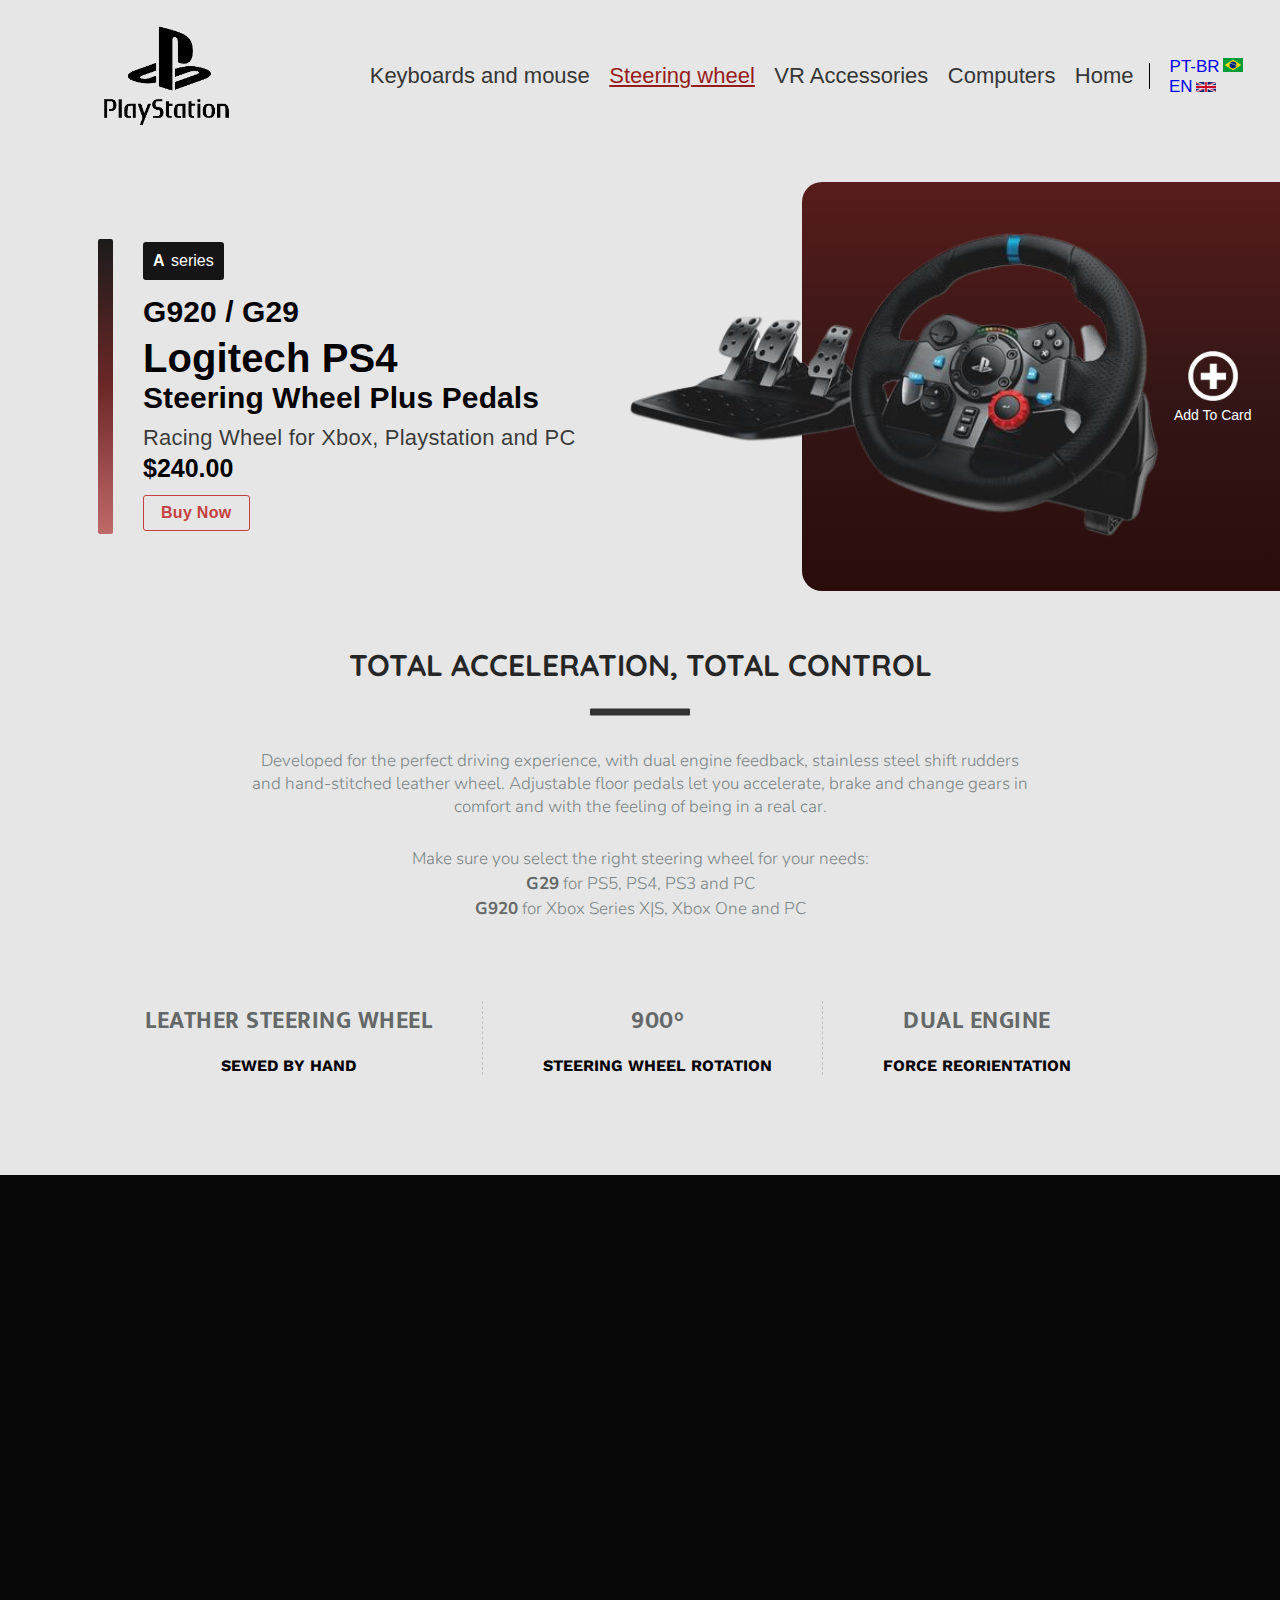
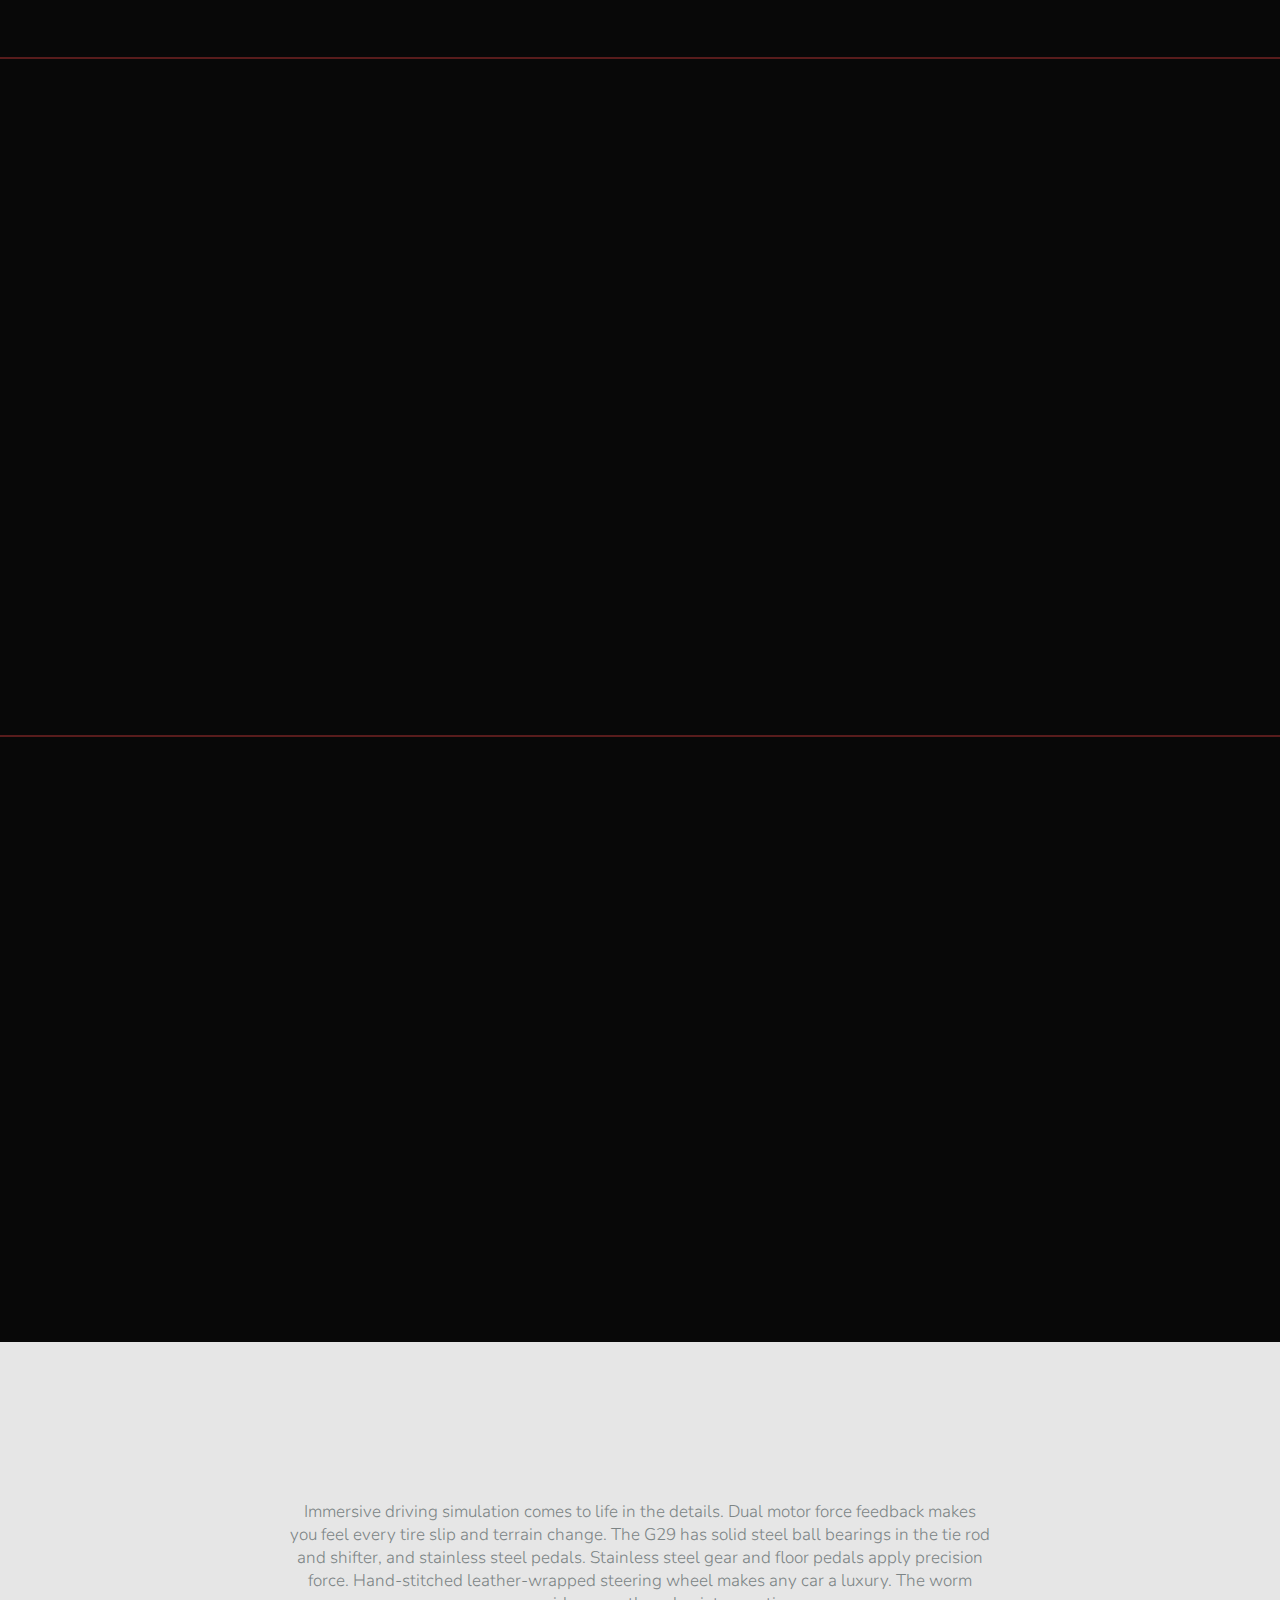
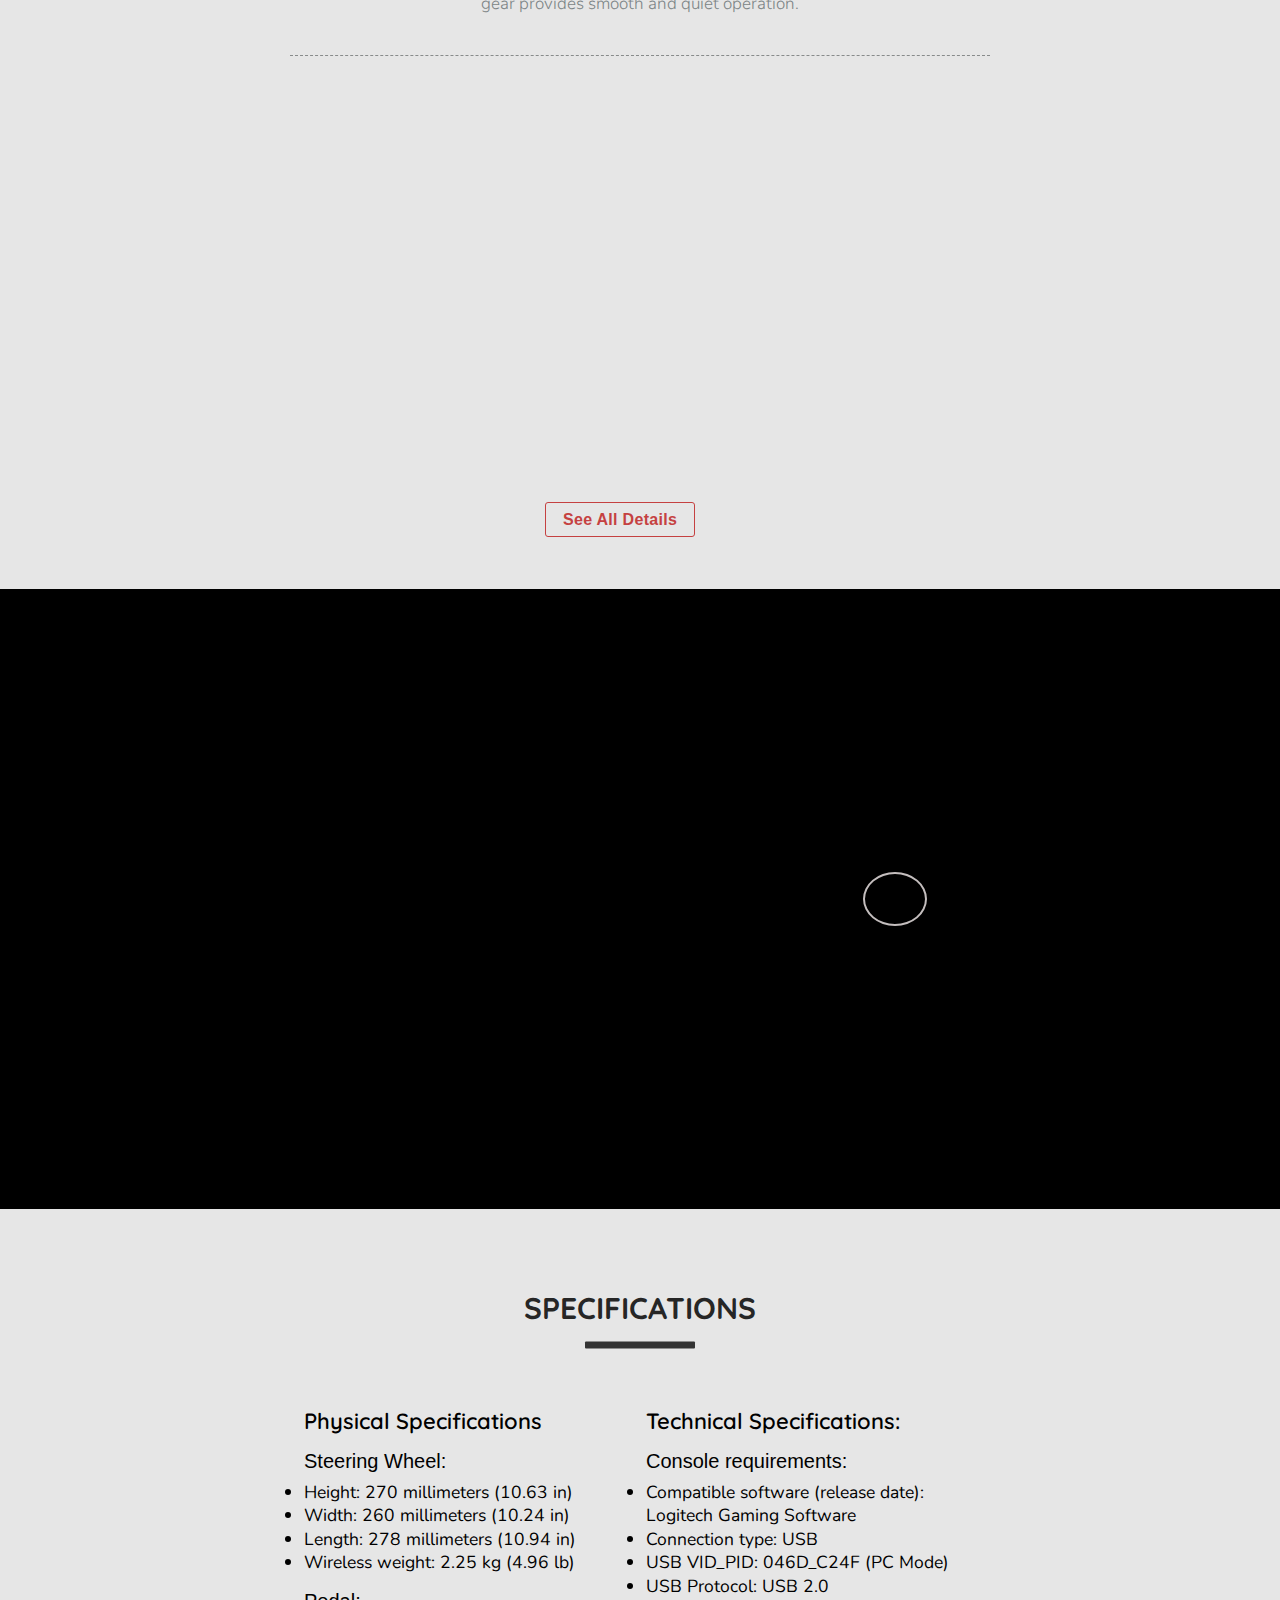
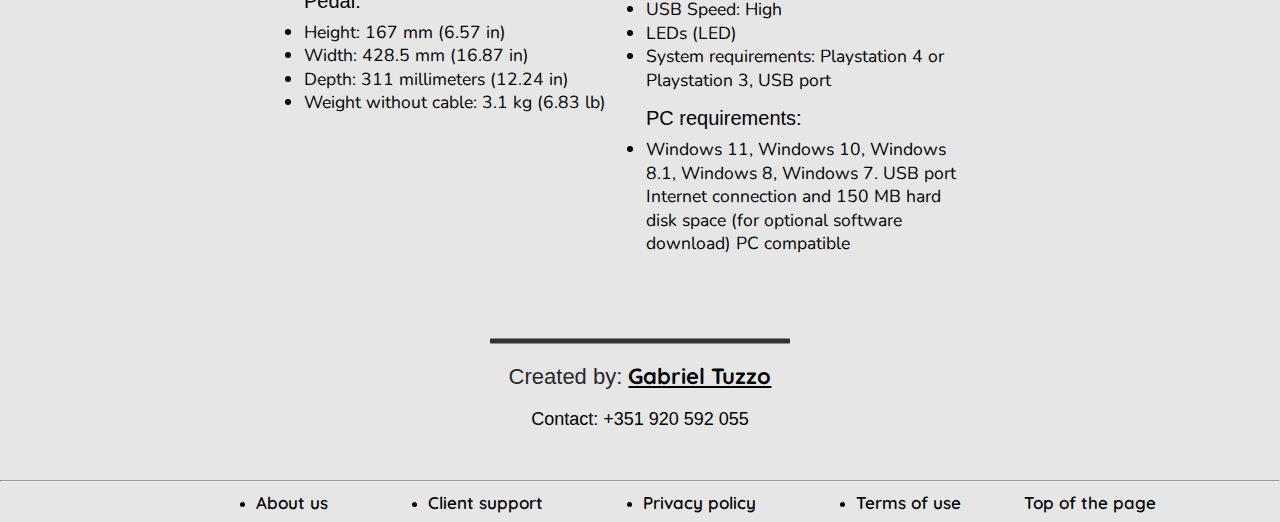
<file: index.html>
<!DOCTYPE html>
<html lang="en">
<head>
    <meta charset="UTF-8">
    <meta http-equiv="X-UA-Compatible" content="IE=edge">
    <meta name="viewport" content="width=device-width, initial-scale=1.0">
    <link
  rel="stylesheet"
  href="https://use.fontawesome.com/releases/v5.8.2/css/all.css"
  integrity="sha384-oS3vJWv+0UjzBfQzYUhtDYW+Pj2yciDJxpsK1OYPAYjqT085Qq/1cq5FLXAZQ7Ay"
  crossorigin="anonymous" />

<link rel="stylesheet" href="https://unpkg.com/aos@next/dist/aos.css" />
     <link rel="stylesheet" href="style/index.css">
     <link rel="stylesheet" href="style/media-query.css">
    <title>Kit steering wheel</title>
</head>
<body id="english">

<!-- loader  -->
    <div class="loader"><img src="imgs/gif1.gif" alt="#" /></div>
 <!-- end loader --> 

    <div class="container">
    
        <div class="header" id="top-page">
            <img src="./imgs/logo-ps4-removebg-preview.png" alt="logo-playstation" class="logo">
            <nav class="nav-header">
                <ul class="first-ul" id="ul-list">
                    <li><a href="#" class="first-list">Keyboards and mouse</a></li>
                    <li><a href="#" class="first-list selected">Steering wheel</a></li>
                    <li><a href="#" class="first-list">VR Accessories</a></li>
                    <li><a href="#" class="first-list">Computers</a></li>
                    <li class="last-li"><a href="#" class="first-list">Home</a></li>
                    <li>
                        <div class="btns">
                        <p class="p-btn">LANG:</p>
                        <div class="both-btn">
                        <div class="btn-1"><a href="index2.html">PT-BR</a><img src="imgs/1.png" alt="" class="brazil-flag"></div>
                        <div class="btn-2"><a href="index.html">EN</a><img src="imgs/2.png" alt="" class="england-flag"></div>
                        </div>
                        </div>
                    </li>
                </ul>
            </nav>
        <img src="./imgs/images-removebg-preview (1).png" alt="menu-icon" class="menu" id="dropMenu">
        </div>


<!----------------------------------------------------------------------------------------------------------------------------------------------------------------------------------------->
        
        
        <div class="main">
            <div class="content-1">
                <p class="p-1" translate="no"><span class="green-letter">A</span><span class="series">series</span></p>
                <p class="p-2">G920 <span class="bar">/</span> G29</p>
                <p class="p-3"><span class="logitech">Logitech PS4</span><br>Steering Wheel Plus Pedals</p>
                <p class="p-4">Racing Wheel for Xbox, Playstation and PC</p>
                <p class="p-5">$240.00</p>
                <button class="btn">Buy Now <i class="fas fa-chevron-right"></i></button>
            </div>
        <div class="content-2">
            <img src="./imgs/logitech-removebg-preview.png" alt="" class="control">
                <div class="color-box"></div>
            <div class="button">
                <img src="./imgs/transferir.png" alt="" class="add-btn">
                <p class="small-p">Add To Card</p>
            </div>
        </div>
        </div>
    
    
    
    <div class="footer">
        <div class="title-footer">total acceleration, total control</div>
        <div class="content-footer">
            Developed for the perfect driving experience, with dual engine feedback, stainless steel shift rudders and hand-stitched leather wheel. 
            Adjustable floor pedals let you accelerate, brake and change gears in comfort and with the feeling of being in a real car.
        </div>
        <div class="footer-content">
            Make sure you select the right steering wheel for your needs:
            <span class="gray-text">G29</span> for PS5, PS4, PS3 and PC <br><span class="gray-text">G920</span> for Xbox Series X|S, Xbox One and PC
        </div>
        <div class="grid-card">
            <div class="card-1">
                <div class="card-title title-1">
                    LEATHER STEERING WHEEL
                </div>
                <div class="card-content">
                    SEWED BY HAND
                </div>
            </div>
            <div class="card-2">
                <div class="card-title cardtitle-2">
                    900°
                </div>
                <div class="card-content card-content2">
                    STEERING WHEEL ROTATION
                </div>
            </div>
            <div class="card-3">
                <div class="card-title">
                    DUAL ENGINE
                </div>
                <div class="card-content">
                    FORCE REORIENTATION
                </div>
            </div>
        </div>
        <div class="img-footer-1">
            <img src='./imgs/pixlr-bg-result (9).png' alt="logitech g29 and g290" class="img-banner1" data-aos="fade-right">
        </div>
        <div class="img-footer-2">
            <img src='./imgs/pixlr-bg-result (7).png' alt="logitech g29 and g290" class="img-banner2" data-aos="fade-right">

        </div>
        <div class="img-footer-3">
            <img src='./imgs/pixlr-bg-result (11).png' alt="logitech g29 and g290" class="img-banner3" data-aos="fade-right">
        </div>
        <div class="img-comments">
        <div class="img-footer-comments-1">
           <div class="title-comments-1" data-aos="fade-right">
                THE REAL STEERING WHEEL
           </div>
           <div class="content-comments-1">
                Immersive driving simulation comes to life in the details. Dual motor force feedback makes you feel every tire 
                slip and terrain change. The G29 has solid steel ball bearings in the tie rod and shifter, and stainless steel 
                pedals. Stainless steel gear and floor pedals apply precision force. Hand-stitched leather-wrapped steering wheel makes any car a luxury. The worm gear provides smooth and quiet operation.
           </div>
        </div>
        <div class="img-footer-comments-2" data-aos="fade-right">
            <div class="title-comments-2">
                BESIDES THE SIXTH MARCH
            </div>
            <div class="content-comments-2">
                Take your racing simulation experience to the max with the realism of a specific gearbox. In just a few minutes, feel like a six-speed gearbox within minutes. 
                The Logitech G Driving Force derailleur is the racing companion you'll never forget.
            </div>
         </div>
         <div class="img-footer-comments-3" data-aos="fade-right">
            <div class="title-comments-3">
                ADJUSTABLE FLOOR PEDALS
            </div>
            <div class="content-comments-3">           
                Maintain a more realistic riding body position with separate pedals: integrated accelerator, brake and clutch. 
                Driving Force allows you to accelerate, brake and change gears in comfort and with the feeling of being in a real car.
            </div>
         </div>
         <div class="comment-btn">
         <a class="see-more" href="#specifications-id">See All Details <i class="fas fa-chevron-right"></i></a>
         </div>
         </div>
         <div class="final-banner">
            <img src="./imgs/191991_6.jpg" alt="" class="banner" data-aos="fade-right">
            <p class="banner-p">
                <a href="https://youtu.be/1dXlq88-Uic" target="_blank"><button class="btn-banner"><i class="fas fa-play"></i></button></a>
            </p>
         </div>
         <div class="specifications">
            <div class="title-specifications" id="specifications-id">
                Specifications
            </div>
            <div class="specifications-div">
            <div class="physical-specifications">
                <span class="physical-specifications-title">Physical Specifications</span>
                <ul class="physical-specifications-content-title">Steering Wheel:</ul>
                <li class="physical-specifications-content">
                    Height: 270 millimeters (10.63 in)
                </li>
                <li class="physical-specifications-content">
                    Width: 260 millimeters (10.24 in)
                </li>
                <li class="physical-specifications-content">
                    Length: 278 millimeters (10.94 in)
                </li>
                <li class="physical-specifications-content">
                    Wireless weight: 2.25 kg (4.96 lb)
                </li>
                </ul>
                <ul class="physical-specifications-content-title">Pedal:</ul>
                    <li class="physical-specifications-content">
                        Height: 167 mm (6.57 in)
                    </li>
                    <li class="physical-specifications-content">
                       Width: 428.5 mm (16.87 in)
                    </li>
                    <li class="physical-specifications-content">
                        Depth: 311 millimeters (12.24 in)
                    </li>
                    <li class="physical-specifications-content">
                        Weight without cable: 3.1 kg (6.83 lb)
                    </li>
            </div>
            <div class="technical-specifications">
                <span class="technical-specifications-title">Technical Specifications:</span>
                <ul class="technical-specifications-content-title">Console requirements:</ul>    
                <li class="technical-specifications-content">
                        Compatible software (release date): Logitech Gaming Software
                    </li>
                    <li class="technical-specifications-content">
                        Connection type: USB
                    </li>
                    <li class="technical-specifications-content">
                        USB VID_PID: 046D_C24F (PC Mode)
                    <li class="technical-specifications-content">
                        USB Protocol: USB 2.0
                    </li>
                    <li class="technical-specifications-content">
                        USB Speed: High
                    </li>
                    <li class="technical-specifications-content">
                        LEDs (LED)
                    </li>
                    <li class="technical-specifications-content">
                        System requirements: Playstation 4 or Playstation 3, USB port
                    </li>
                    <ul class="technical-specifications-content-title">PC requirements:</ul>    
                    <li class="technical-specifications-content">
                        Windows 11, Windows 10, Windows 8.1, Windows 8, Windows 7. USB port
                        Internet connection and 150 MB hard disk space (for optional software download)
                        PC compatible
                    </li>
            </div>
         </div>
         </div>
         <div class="info">
         <span class="created-by">Created by: <a class="name-creator" href="https://gabrieltuzzo.github.io/personal-portifolio/" target="_blank">Gabriel Tuzzo</a></span>
         <br>
         <span class="number-contact">Contact: +351 920 592 055</span>
         </div>
         <hr>
         <div class="final-footer">
         <div class="final-footer-content">
            <ul class="contact">
                <li><a href="#">About us</a></li>
                <li><a href="#">Client support</a></li>
                <li><a href="#">Privacy policy</a></li>
                <li><a href="#">Terms of use</a></li>
            </ul>
        </div>
        <div class="top">
            <a class="back-to-top" href="#top-page">
            Top of the page <span><i class="fas fa-sort-up"></i></span>
            </a>
        </div>
    </div>
    </div>
    </div>

    <script src="index.js"></script>


<!----------------------------------------------------------------------------------------------------------------------------------------------------------------------------------------->
    

<script src="https://unpkg.com/aos@next/dist/aos.js"></script>
    <script>
      AOS.init({
        duration: 1200
      });
    </script>
</body>
</html>
</file>
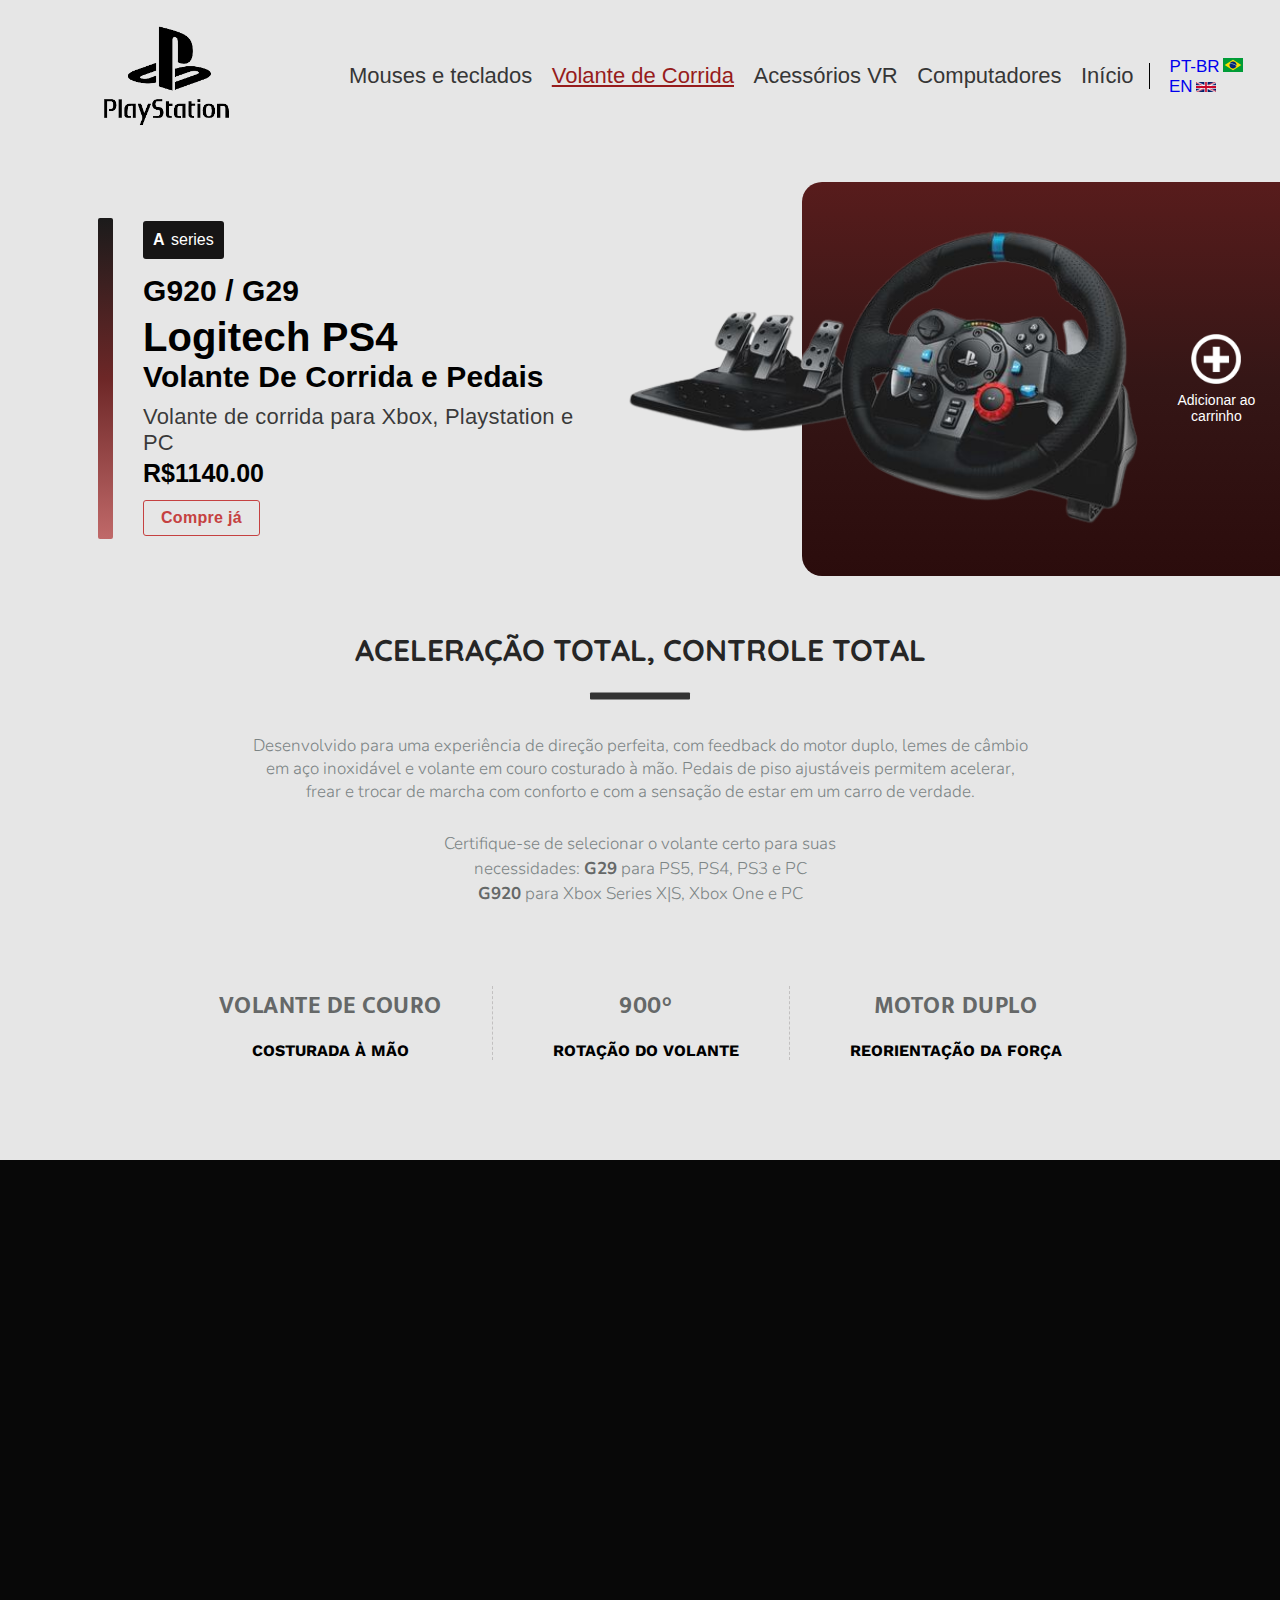
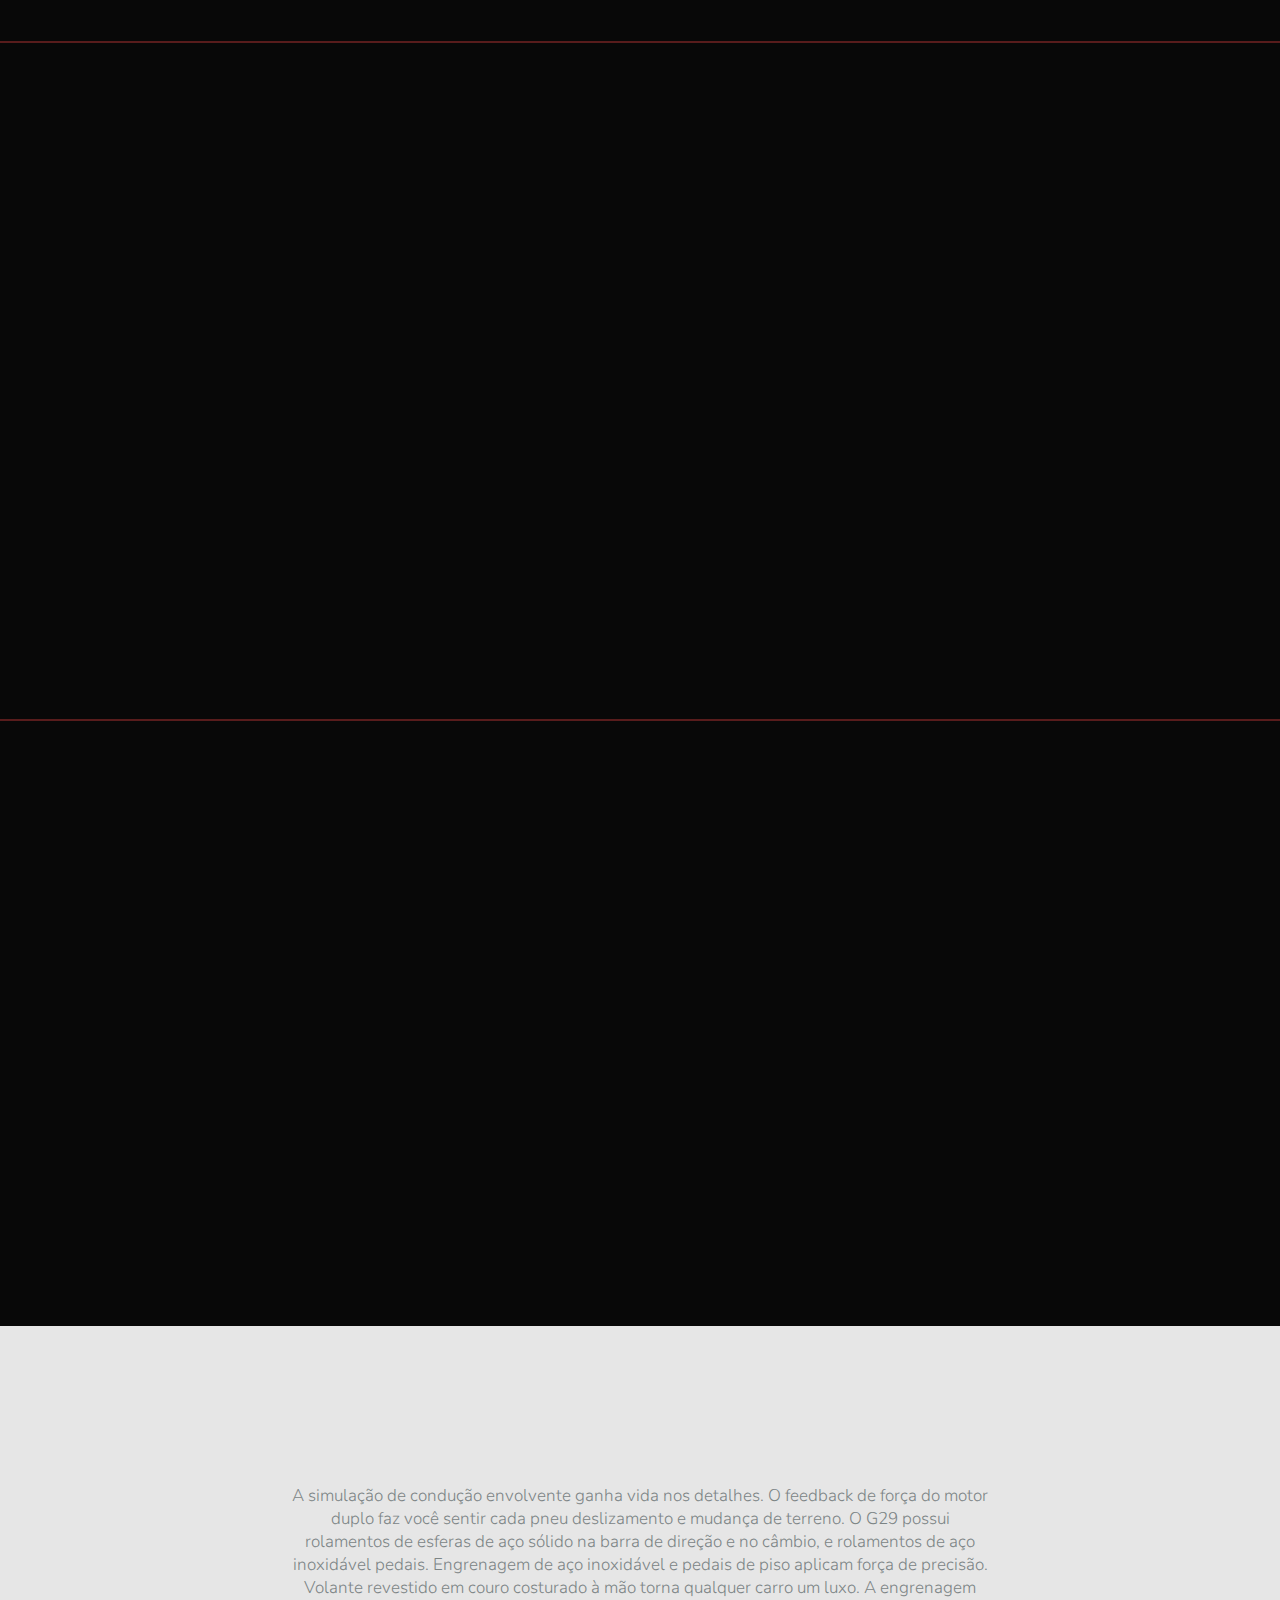
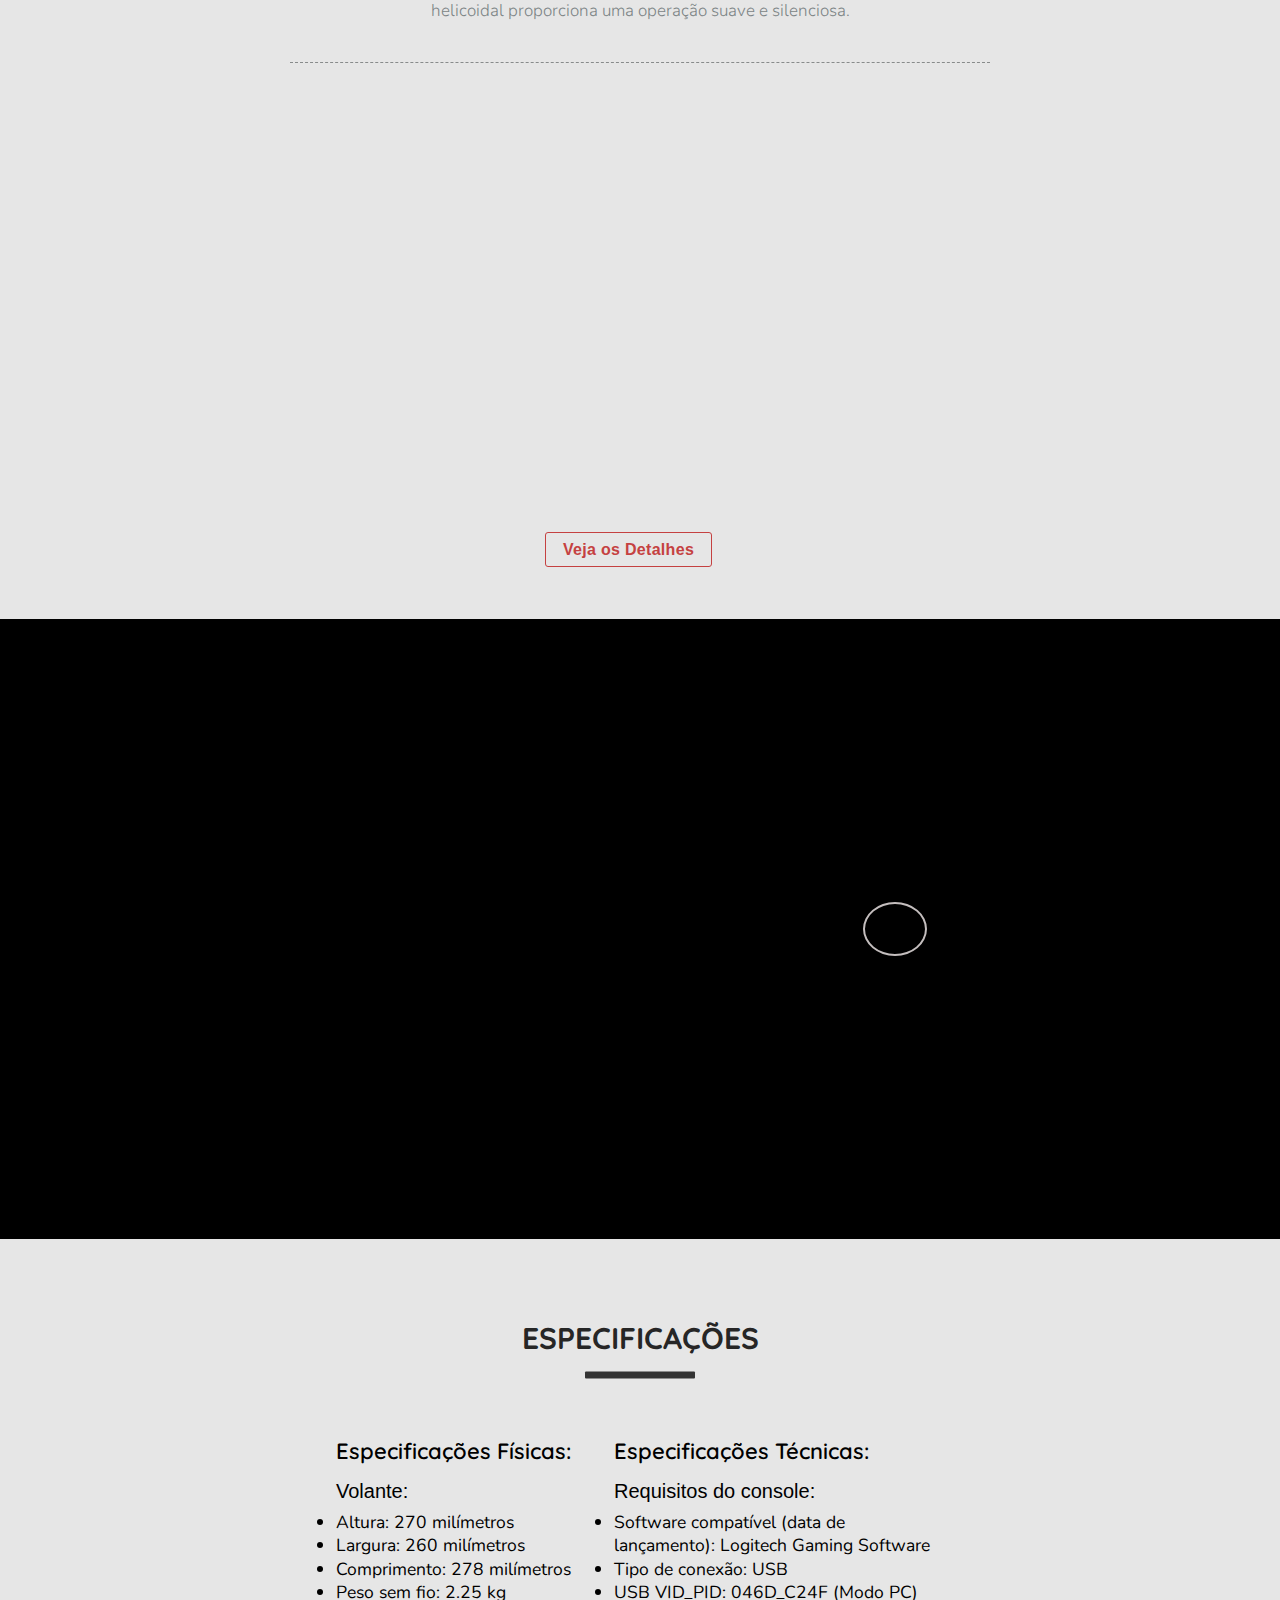
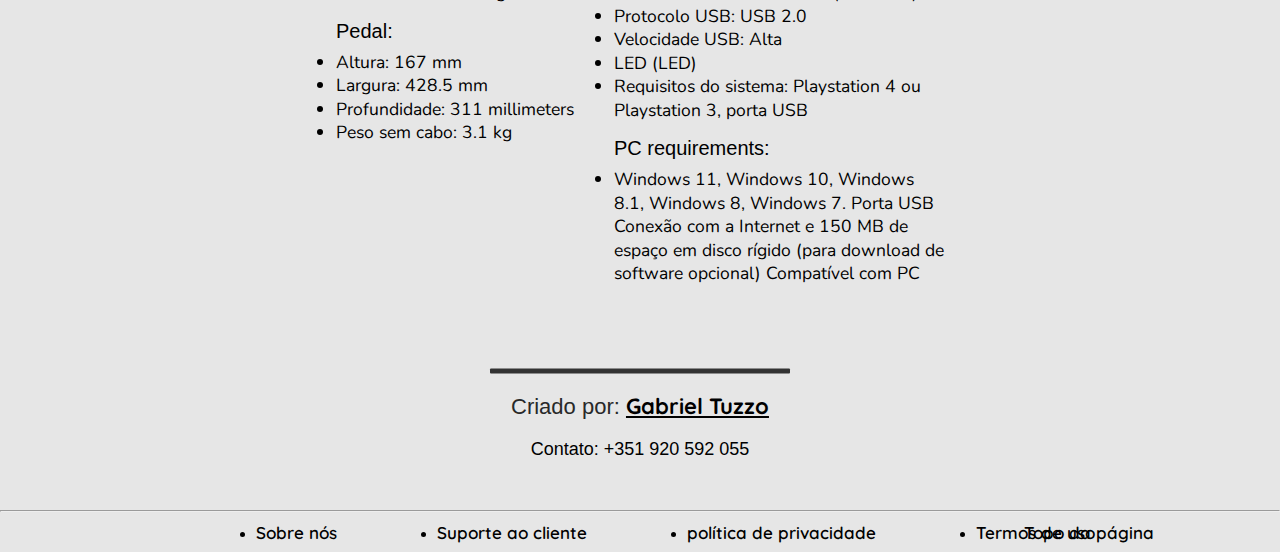
<file: index2.html>
<!DOCTYPE html>
<html lang="en">
<head>
    <meta charset="UTF-8">
    <meta http-equiv="X-UA-Compatible" content="IE=edge">
    <meta name="viewport" content="width=device-width, initial-scale=1.0">
    <link
  rel="stylesheet"
  href="https://use.fontawesome.com/releases/v5.8.2/css/all.css"
  integrity="sha384-oS3vJWv+0UjzBfQzYUhtDYW+Pj2yciDJxpsK1OYPAYjqT085Qq/1cq5FLXAZQ7Ay"
  crossorigin="anonymous" />

<link rel="stylesheet" href="https://unpkg.com/aos@next/dist/aos.css" />
     <link rel="stylesheet" href="style/index.css">
     <link rel="stylesheet" href="style/media-query.css">
    <title>Kit steering wheel</title>
</head>
<body id="ptBr">

<!-- loader  -->
    <div class="loader"><img src="imgs/gif1.gif" alt="#" /></div>
 <!-- end loader --> 

    <div class="container">
    
        <div class="header" id="top-page">
            <img src="./imgs/logo-ps4-removebg-preview.png" alt="logo-playstation" class="logo">
            <nav class="nav-header">
                <ul class="first-ul" id="ul-list">
                    <li><a href="#" class="first-list">Mouses e teclados</a></li>
                    <li><a href="#" class="first-list selected">Volante de Corrida</a></li>
                    <li><a href="#" class="first-list">Acessórios VR</a></li>
                    <li><a href="#" class="first-list">Computadores</a></li>
                    <li class="last-li"><a href="#" class="first-list">Início</a></li>
                    <li>
                        <div class="btns">
                        <p class="p-btn">LANG:</p>
                        <div class="both-btn">
                        <div class="btn-1"><a href="index2.html">PT-BR</a><img src="imgs/1.png" alt="" class="brazil-flag"></div>
                        <div class="btn-2"><a href="index.html">EN</a><img src="imgs/2.png" alt="" class="england-flag"></div>
                        </div>
                        </div>
                    </li>
                </ul>
            </nav>
           
        <img src="./imgs/images-removebg-preview (1).png" alt="menu-icon" class="menu" id="dropMenu">
        </div>


<!----------------------------------------------------------------------------------------------------------------------------------------------------------------------------------------->
        
        
        <div class="main">
            <div class="content-1">
                <p class="p-1"><span class="green-letter">A</span><span class="series">series</span></p>
                <p class="p-2">G920 <span class="bar">/</span> G29</p>
                <p class="p-3"><span class="logitech">Logitech PS4</span><br>Volante De Corrida e Pedais</p>
                <p class="p-4">Volante de corrida para Xbox, Playstation e PC</p>
                <p class="p-5">R$1140.00</p>
                <button class="btn">Compre já <i class="fas fa-chevron-right"></i></button>
            </div>
        <div class="content-2">
            <img src="./imgs/logitech-removebg-preview.png" alt="" class="control">
                <div class="color-box"></div>
            <div class="button">
                <img src="./imgs/transferir.png" alt="" class="add-btn">
                <p class="small-p">Adicionar ao carrinho</p>
            </div>
        </div>
        </div>
    
    
    
    <div class="footer">
        <div class="title-footer">aceleração total, controle total</div>
        <div class="content-footer">
            Desenvolvido para uma experiência de direção perfeita, com feedback do motor duplo, lemes de câmbio em aço inoxidável e volante em couro costurado à mão. 
            Pedais de piso ajustáveis ​​permitem acelerar, frear e trocar de marcha com conforto e com a sensação de estar em um carro de verdade.
        </div>
        <div class="footer-content">
            Certifique-se de selecionar o volante certo para suas necessidades:
            <span class="gray-text">G29</span> para PS5, PS4, PS3 e PC <br><span class="gray-text">G920</span> para Xbox Series X|S, Xbox One e PC
        </div>
        <div class="grid-card2">
            <div class="card-1">
                <div class="card-title title-1">
                    VOLANTE DE COURO
                </div>
                <div class="card-content">
                    COSTURADA À MÃO
                </div>
            </div>
            <div class="card-2">
                <div class="card-title cardtitle-2">
                    900°
                </div>
                <div class="card-content card-content2">
                    ROTAÇÃO DO VOLANTE
                </div>
            </div>
            <div class="card-3">
                <div class="card-title">
                    MOTOR DUPLO
                </div>
                <div class="card-content">
                    REORIENTAÇÃO DA FORÇA
                </div>
            </div>
        </div>
        <div class="img-footer-1">
            <img src='./imgs/pixlr-bg-result (9).png' alt="logitech g29 and g290" class="img-banner1" data-aos="fade-right">
        </div>
        <div class="img-footer-2">
            <img src='./imgs/pixlr-bg-result (7).png' alt="logitech g29 and g290" class="img-banner2" data-aos="fade-right">

        </div>
        <div class="img-footer-3">
            <img src='./imgs/pixlr-bg-result (11).png' alt="logitech g29 and g290" class="img-banner3" data-aos="fade-right">
        </div>
        <div class="img-comments">
        <div class="img-footer-comments-1">
           <div class="title-comments-1" data-aos="fade-right">
            O VERDADEIRO VOLANTE
           </div>
           <div class="content-comments-1">
            A simulação de condução envolvente ganha vida nos detalhes. O feedback de força do motor duplo faz você sentir cada pneu
            deslizamento e mudança de terreno. O G29 possui rolamentos de esferas de aço sólido na barra de direção e no câmbio, e rolamentos de aço inoxidável
            pedais. Engrenagem de aço inoxidável e pedais de piso aplicam força de precisão. Volante revestido em couro costurado à mão torna qualquer carro um luxo. 
            A engrenagem helicoidal proporciona uma operação suave e silenciosa.
           </div>
        </div>
        <div class="img-footer-comments-2" data-aos="fade-right">
            <div class="title-comments-2">
                ALÉM DA SEXTA MARCHA
            </div>
            <div class="content-comments-2">   
            Leve sua experiência de simulação de corrida ao máximo com o realismo de uma caixa de câmbio específica. Em apenas alguns minutos, sinta-se como uma caixa de câmbio de seis marchas em poucos minutos. 
            O desviador Logitech G Driving Force é o companheiro de corrida que você nunca esquecerá.
            </div>
         </div>
         <div class="img-footer-comments-3" data-aos="fade-right">
            <div class="title-comments-3">          
            PEDAIS DE CHÃO AJUSTÁVEIS
            </div>
            <div class="content-comments-3">           
                Mantenha uma posição corporal de pilotagem mais realista com pedais separados: acelerador, freio e embreagem integrados.
                O Driving Force permite acelerar, frear e trocar de marcha com conforto e com a sensação de estar em um carro de verdade.
            </div>
         </div>
         <div class="comment-btn">
         <a class="see-more" href="#specifications-id">Veja os Detalhes <i class="fas fa-chevron-right"></i></a>
         </div>
         </div>
         <div class="final-banner">
            <img src="./imgs/191991_6.jpg" alt="" class="banner" data-aos="fade-right">
            <p class="banner-p">
                <a href="https://youtu.be/1dXlq88-Uic" target="_blank"><button class="btn-banner"><i class="fas fa-play"></i></button></a>
            </p>
         </div>
         <div class="specifications">
            <div class="title-specifications" id="specifications-id">
                Especificações
            </div>
            <div class="specifications-div">
            <div class="physical-specifications">
                <span class="physical-specifications-title">Especificações Físicas:</span>
                <ul class="physical-specifications-content-title">Volante:</ul>
                <li class="physical-specifications-content">
                    Altura: 270 milímetros
                </li>
                <li class="physical-specifications-content">
                    Largura: 260 milímetros
                </li>
                <li class="physical-specifications-content">
                    Comprimento: 278 milímetros
                </li>
                <li class="physical-specifications-content">
                    Peso sem fio: 2.25 kg
                </li>
                </ul>
                <ul class="physical-specifications-content-title">Pedal:</ul>
                    <li class="physical-specifications-content">
                        Altura: 167 mm
                    </li>
                    <li class="physical-specifications-content">
                        Largura: 428.5 mm
                    </li>
                    <li class="physical-specifications-content">
                        Profundidade: 311 millimeters
                    </li>
                    <li class="physical-specifications-content">
                        Peso sem cabo: 3.1 kg
                    </li>
            </div>
            <div class="technical-specifications">
                <span class="technical-specifications-title">Especificações Técnicas:</span>
                <ul class="technical-specifications-content-title">Requisitos do console:</ul>    
                <li class="technical-specifications-content">
                    Software compatível (data de lançamento): Logitech Gaming Software
                    </li>
                    <li class="technical-specifications-content">
                        Tipo de conexão: USB
                    </li>
                    <li class="technical-specifications-content">
                        USB VID_PID: 046D_C24F (Modo PC)
                    <li class="technical-specifications-content">
                        Protocolo USB: USB 2.0
                    </li>
                    <li class="technical-specifications-content">
                        Velocidade USB: Alta
                    </li>
                    <li class="technical-specifications-content">
                        LED (LED)
                    </li>
                    <li class="technical-specifications-content">
                        Requisitos do sistema: Playstation 4 ou Playstation 3, porta USB
                    </li>
                    <ul class="technical-specifications-content-title">PC requirements:</ul>    
                    <li class="technical-specifications-content">
                        Windows 11, Windows 10, Windows 8.1, Windows 8, Windows 7. Porta USB
                        Conexão com a Internet e 150 MB de espaço em disco rígido (para download de software opcional)
                        Compatível com PC
                    </li>
            </div>
         </div>
         </div>
         <div class="info">
         <span class="created-by">Criado por: <a class="name-creator" href="https://gabrieltuzzo.github.io/personal-portifolio/" target="_blank">Gabriel Tuzzo</a></span>
         <br>
         <span class="number-contact">Contato: +351 920 592 055</span>
         </div>
         <hr>
         <div class="final-footer">
         <div class="final-footer-content">
            <ul class="contact">
                <li><a href="#">Sobre nós</a></li>
                <li><a href="#">Suporte ao cliente</a></li>
                <li><a href="#">política de privacidade</a></li>
                <li><a href="#">Termos de uso</a></li>
            </ul>
        </div>
        <div class="top">
            <a class="back-to-top" href="#top-page">
            Topo da página <span><i class="fas fa-sort-up"></i></span>
            </a>
        </div>
    </div>
    </div>
    </div>

    <script src="index.js"></script>


<!----------------------------------------------------------------------------------------------------------------------------------------------------------------------------------------->
    

<script src="https://unpkg.com/aos@next/dist/aos.js"></script>
    <script>
      AOS.init({
        duration: 1200
      });
    </script>
</body>
</html>
</file>
<file: style/index.css>
@import url('https://fonts.googleapis.com/css2?family=Gantari:wght@300&family=Mukta:wght@500&family=Nunito:wght@300&family=Quicksand:wght@400;500;600&family=Raleway:wght@200;300;500&family=Rubik:wght@400;500&family=Work+Sans:wght@300;500&display=swap');


*,
::before,
::after {
  box-sizing: border-box;
}
* {
  margin: 0;
  padding: 0;
}
html {
    scroll-behavior: smooth;
}
::-webkit-scrollbar {
    width: 14px;
}
::-webkit-scrollbar-track {
    border-radius: 10px;
    box-shadow: inset 0 0 100px rgba(56, 52, 52, 0.25);
}
::-webkit-scrollbar-thumb {
    border-radius: 10px;
    background: rgba(0, 0, 0, 0.4);
}
::-webkit-scrollbar-thumb:hover {
    border-radius: 10px;
    background: rgba(0, 0, 0, 0.5);
}
::selection {
    background-color: rgba(0,184,252,0.99);
    color: #2f3132!important;
}
body {
    background: rgb(230, 230, 230);
    font-family: "Chilax", "Arial";
}

/*-------------------------------------------------------------------------*/

.container {
    width: 100%;
    min-height: 100vh;
}
.header {
    width: 100%;
    display: flex;
    align-items: center;
    right: -10px;
    padding-left: 7.5%;
    padding-right: 7.5%;
}
.main {
    padding-left: 7.5%;
}
.logo {
    width: 140px;
    cursor: pointer;   
    margin: 20px 0;
}
.menu {
    display: none;
    width: 45px;
    cursor: pointer;
    margin-top: -2%;
}
.first-list {
    text-decoration: none;
    color: rgb(54, 54, 54);
    font-size: 22px;
}
.first-ul {
    list-style: none;
}
.first-list:hover {
    text-decoration: underline;
}
.nav-header {
    flex: 1;
    text-align: right;
    
}
nav ul li {
    list-style: none;
    display: inline-block;
    margin-right: 15px;
}
.selected {
    color: rgb(151, 28, 28);
    text-decoration: underline;
}
.green-letter {
    color: rgb(255, 255, 255);
    font-weight: 600;
    padding-right: 6.5px;
}
.p-1 {
    background-color: rgb(22, 21, 21);
    max-width: 101px;
    width: 81px;
    padding: 10px;
    border-radius: 3px;
    margin-bottom: 15px;
}
.series {
    color: rgb(255, 255, 255);
}
.main {
    display: flex;
    justify-content: space-between;
    align-items: center;
    margin: 50px 0;
}
.p-2, .p-3 {
    font-size: 30px;
    font-weight: 600;
    letter-spacing: 0.1px;
    margin-bottom: 7px;
}
.p-3 {
    margin-bottom: 10px;
}
.p-4 {
    font-size: 22px;
    letter-spacing: 0.2px;
    color: rgba(0, 0, 0, 0.76);
    margin-bottom: 3px;
}
.content-1 {
    flex-basis: 40%;
    position: relative;
    margin-left: 47px;
}
.logitech {
    font-size: 40px;
}
.p-5 {
    font-size: 25px;
    font-weight: 900;
    margin-bottom: 12px;
}
.btn {
    padding: 8px 17px;
    letter-spacing: 0.3px;
    font-size: 16px;
    cursor: pointer;
    font-weight: 400;
    background: rgb(230, 230, 230);
    border-radius: 3px;
    color: rgb(197, 65, 65);
    font-weight: 600;
    border: 1px solid rgb(197, 65, 65);
    transition: all .3s;
}
.btn:hover > i {
    transform: translateX(0.6rem);
    color: rgb(230, 230, 230);
}
.fa-chevron-right {
    transition: all .3s;
    color: rgb(197, 65, 65);
}
.btn:hover {
    background: rgb(197, 65, 65);
    color: rgb(255, 255, 255);
    border: 1px solid rgba(255, 255, 255, 0);
}
.content-1::after {
    content: '';
    width: 15px;
    height: 102%;
    background: linear-gradient(rgb(27, 27, 27), rgb(109, 39, 39), rgb(192, 105, 105));
    position: absolute;
    left: -45px;
    border-radius: 2px;
    top: -1.05%;
}
.content-2 {
    display: flex;
    align-items: center;
    flex-basis: 60%;
    position: relative;
}
.control {
    width: 600px;
    margin-left: 15%;
    filter: drop-shadow(1px 1px rgb(73, 73, 73));
    margin-right: 50px;
}
.color-box {
    position: absolute;
    right: 0%;
    top: 0;
    background: linear-gradient(rgb(88, 28, 28), rgb(53, 22, 22), rgb(43, 12, 12));
    border-radius: 20px 0 0 20px;
    height: 100%;
    width: 70%;
    z-index: -1;
}
.small-p {
    font-size: 18px;
    color: #fff;
    margin-top: 3%;
}
.add-btn {
    width: 50px;
   
}
.button {
    cursor: pointer;
    text-align: center;
}
.title-footer {
    text-align: center;
    padding-top: 25px;
    color: #262626;
    font-size: 30px;
    text-transform: uppercase;
    font-family: 'Quicksand', sans-serif;
    font-weight: 700;
    position: relative;
}
.title-footer::after {
    content: '';
    background: #333333;
    width: 100px;
    height: 7px;
    position: absolute;
    left: 50%;
    top: 5.65rem;
    transform: translate(-50%, -50%);
    border-radius: 1px;
}
.content-footer {
    max-width: 780px;
    margin: 0 auto;
    text-align: center;
    padding-top: 65px;
    font-size: 17px;
    color: #7c8485;
    font-weight: 300;
    font-family: 'nunito', sans-serif;
}
.footer-content {
    padding-top: 28px;
    color: #7c8485;
    font-weight: 300;
    font-family: 'nunito', sans-serif;
    font-size: 17px;
    max-width: 490px;
    margin: 0 auto;
    text-align: center;
    line-height: 25px;
}
.gray-text {
    font-weight: bold;
    color: #656868;
}
.card-content {
    color: #000;
    font-family: "Chilax", "Arial";
    font-weight: bold;
}
.card-title {
    font-family: "Chilax", "Arial";
    color: #656868;
    font-weight: bold;
}
.grid-card {
    display: flex;
    max-width: 1050px;
    margin: 80px auto;
}
.grid-card2 {
    display: flex;
    justify-content: center;
    margin: 80px 0;
}
.card-1, .card-2, .card-3 {
    display: flex;
    justify-content: center;
    align-items: center;
    flex-direction: column;
    margin: 0 30px;
}
.card-title {
    font-size: 24px;
    padding-bottom: 15px;
    font-family: "Mukta", "Arial";
    letter-spacing: 0.5px;
    text-transform: uppercase;
}
.card-content {
    font-family: 'Work Sans', sans-serif;
    font-size: 16px;
    text-transform: uppercase;
}
.card-1, .card-2 {
    border-right: 1px dashed rgb(194, 192, 192);
    padding-right: 50px;
}
.img-footer-1 {
    padding: 30px 0;
    padding-left: 1%;
    padding-right: 1%;
}
.img-footer-1, .img-footer-2, .img-footer-3 {
    display: flex;
    justify-content: center;
    background-color: #080808;
    margin-top: 100px;
}
.img-footer-2, .img-footer-3 {
    margin-top: 0px;
    border-top: 2px solid rgb(88, 28, 28);
    padding-top: 30px;
}
.img-banner1 {
    width: 1200px;
    background-size: cover;
    background-position: center;
   padding-top: 30px;
}
.title-comments-1, .title-comments-2, .title-comments-3 {
    text-align: center;
    padding-top: 80px;
    color: #262626;
    font-size: 30px;
    text-transform: uppercase;
    font-family: 'Quicksand', sans-serif;
    font-weight: 700;
    position: relative;
}
.title-comments-2, .title-comments-3 {
    padding-top: 40px;
}
.title-comments-1:after {
    content: '';
    background: #333333;
    width: 100px;
    height: 7px;
    position: absolute;
    left: 50%;
    top: 8.2rem;
    transform: translate(-50%, -50%);
    border-radius: 1px;
}
.title-comments-2:after {
    content: '';
    background: #333333;
    width: 100px;
    height: 7px;
    position: absolute;
    left: 50%;
    top: 5.65rem;
    transform: translate(-50%, -50%);
    border-radius: 1px;
}
.title-comments-3:after {
    content: '';
    background: #333333;
    width: 100px;
    height: 7px;
    position: absolute;
    left: 50%;
    top: 5.65rem;
    transform: translate(-50%, -50%);
    border-radius: 1px;
}
.content-comments-1, .content-comments-2, .content-comments-3 {
    max-width: 700px;
    margin: 0 auto;
    text-align: center;
    padding-top: 40px;
    font-size: 17px;
    color: #7c8485;
    font-weight: 300;
    font-family: 'nunito', sans-serif;
    border-bottom: 1px dashed #888b8b;
    padding-bottom: 40px;
}
.content-comments-3 {
    border: none;
}
.see-more {
    padding: 8px 17px;
    letter-spacing: 0.3px;
    font-size: 16px;
    cursor: pointer;
    font-weight: 400;
    background: rgb(230, 230, 230);
    border-radius: 3px;
    color: rgb(197, 65, 65);
    font-weight: 600;
    border: 1px solid rgb(197, 65, 65);
    transition: all .3s;
    text-decoration: none;
}
.see-more:hover > i {
    transform: translateX(0.6rem);
    color: rgb(230, 230, 230);
}
.fa-chevron-right {
    transition: all .3s;
    color: rgb(197, 65, 65);
}
.see-more:hover {
    background: rgb(197, 65, 65);
    color: rgb(220, 220, 220);
    border: 1px solid rgba(255, 255, 255, 0);
}
.comment-btn {
    max-width: 190px;
    margin: 0 auto;
    padding-bottom: 30px;
}
.final-banner {
    margin-top: 30px;
    padding-top: 10px;
    padding-bottom: 10px;
    background-color: #000;
    display: flex;
    justify-content: center;
    align-items: center;
}
.info {
    line-height: 40px;
    max-width: 280px;
    margin: 0 auto;
    text-align: center;
    padding-top: 30px;
    padding-bottom: 40px;
    position: relative;
}
.info::after {
    content: '';
    background: #333333;
    width: 300px;
    height: 5px;
    position: absolute;
    left: 50%;
    top: 0.95rem;
    transform: translate(-50%, -50%);
    border-radius: 1px;
}
.created-by {
    font-size: 22px;
    color: #282929;
}
.name-creator {
    font-family: 'Quicksand', sans-serif;
    font-weight: 700;
    color: #000;
    text-decoration: underline;
    transition: all .2s;
}
.name-creator:hover {
    cursor: pointer;
    letter-spacing: 0.5px;
}
.number-contact {
    font-size: 18px;
}
.btn-banner {
    border-radius: 50%;
    padding: 25px 30px;
    cursor: pointer;
    background-color: rgb(0, 0, 0);
    border: 2px solid rgb(196, 190, 190);
    border-spacing: 10px;
    transition: all .2s;
}
.btn-banner:hover {
    background-color: rgb(236, 236, 236);
    border: 2px solid rgb(2, 2, 2);
    opacity: 0.9;
}
.btn-banner:hover > i {
    color: rgb(0, 0, 0);
}
.banner {
    border-radius: 3px;
    margin-right: 3%;
}
.banner-p {
    padding-right: 10%;
}
.fa-play {
    font-size: 30px;
    color: rgb(221, 217, 212);
    transition: all .2s;
}
.title-specifications {
    text-align: center;
    padding-top: 80px;
    color: #262626;
    font-size: 30px;
    text-transform: uppercase;
    font-family: 'Quicksand', sans-serif;
    font-weight: 700;
    position: relative;
}
.title-specifications:after {
    content: '';
    background: #333333;
    width: 110px;
    height: 7px;
    position: absolute;
    left: 50%;
    top: 8.5rem;
    transform: translate(-50%, -50%);
    border-radius: 1px;
}
.specifications-div {
    display: flex;
    justify-content: center;
    margin-top: 80px;
    padding-bottom: 70px;
}
.physical-specifications, .technical-specifications {
    max-width: 350px;
}
.physical-specifications {
    padding-right: 20px;
}
.technical-specifications {
    padding-left: 20px;
}
.physical-specifications-title, .technical-specifications-title {
    font-size: 22px;
    font-family: 'Quicksand', sans-serif;
    font-weight: 600
}
.technical-specifications-content, .physical-specifications-content {
    font-size: 17.5px;
    line-height: 23.5px;
    font-family: 'nunito', sans-serif;
}
.physical-specifications-content-title, .technical-specifications-content-title {
    font-size: 20px;
    padding-top: 15px;
    padding-bottom: 8px;
}
.contact {
    display: flex;
    left: 20%;
    gap: 100px;
    align-items: center;
    padding-top: 10px;
    position: absolute;
}
.contact li a {
    text-decoration: none;
    font-size: 17px;
    color: #000000;
    font-family: 'Quicksand', sans-serif;
    font-weight: 600;
}
.contact li a:hover {
    text-decoration: underline;
}
.final-footer {
    height: 40px;
    position: relative;
    align-items: center;
}
.top {
    position: absolute;
    left: 80%;
    padding-top: 10px;
}
.back-to-top {
    text-decoration: none;
    font-size: 17px;
    color: #000000;
    font-family: 'Quicksand', sans-serif;
    font-weight: 600;
}
.fa-sort-up {
    position: absolute;
    padding-top: 7px;
    padding-left: 6px;
    color: #b13813;
}
.back-to-top:hover {
    text-decoration: underline;
}
.btns {
    display: flex;
}
.last-li {
    border-right: 1px solid #000000;
    padding-right: 15px;
}
.p-btn {
    font-size: 19.3px;
    margin-top: 12.5px;
    font-weight: 400;
}
.both-btn {
    padding-top: 4px;
}
.brazil-flag,
.england-flag {
    width: 20px;
    margin-top: 2px;
}
.btn-1 a,
.btn-2 a {
    margin-right: 3px;
    text-decoration: none;
    font-size: 17px;
}
.btn-1 a:hover,
.btn-2 a:hover {
    text-decoration: underline;
}
.btn-1,
.btn-2 {
    margin-left: 5px;
}
.btn-2 {
    margin-right: 27px;
}

/*----------------------------
    preloader area
----------------------------*/

.loader {
	position: fixed;
	z-index: 9999999;
	background: #fff;
	width: 100%;
	height: 100%;
    transition: opacity 0.75s, visibility 0.75s;
}

.loader {
	position: absolute;
	left: 0;
	top: 0;
	display: flex;
	justify-content: center;
	align-items: center;
}

.loader img {
	width: 280px;
}

.loader-hidden {
    opacity: 0;
    visibility: visible;
}
</file>
<file: style/media-query.css>
@media only screen and (max-width: 1900px) {
    .control {
        margin-left: 3%;
    }
}
@media only screen and (max-width: 1610px) {
    .control {
        margin-right: 10px;
        width: 80%;
    }
    .small-p {
        font-size: 14px;
    }
    .main {
        margin: 30px 0;
    }
}
@media only screen and (max-width: 1385px) {
    .btns {
        margin-top: -6px;
    }
    .p-btn {
        display: none !important;
    }
    .both-btn {
        margin-top: -25px;
        position: absolute;
    }
    .btn-1,
    .btn-2 {
    margin-left: 0;
    }
}
@media only screen and (max-width: 1275px) {
    .first-ul {
        width: 100%;
        position: absolute;
        top: 75px;
        right: 0;
        z-index: 2;
        background: linear-gradient(rgb(88, 28, 28), rgb(53, 22, 22), rgb(43, 12, 12));
        box-shadow: 0px 1px #642410;
        display: none;
        border-radius: 2px;
    }
    .img-banner1, .img-banner2, .img-banner3 {
        width: 85%;
    }
    .contact {
        display: flex;
        left: 10%;
        gap: 100px;
        align-items: center;
        padding-top: 10px;
        position: absolute;
    }
    .add-btn {
        width: 43px;
    }
    .control {
        margin-right: 6%;
    }
    .small-p {
        font-size: 16px;
    }
   
    .first-ul li {
       display: flex;
       justify-content: end; 
        margin-top: 10px;
        margin-bottom: 10px;
    }
    .first-list  {
        color: rgba(247, 242, 242, 0.87);
        font-size: 18px;
    }
    .logo {
        width: 100px;
    }
    .menu {
        display: block;
        margin-right: 10px;
    }
    .active {
        display: block;
    }
    .main {
        margin-top: 3rem;
    }
    .container {
        padding-right: 0%;
    }
    .content-2 {
        padding-right: 7.5%;
    }
    .header {
        padding-right: 0;
    }
    .btns {
        margin-top: -6px;
    }
    .both-btn {
        margin-top: 0;
        position: relative;
    }
    .btn-1,
    .btn-2 {
    margin-left: 0;
    margin-top: 4px;
    }
    .last-li {
        border-bottom: 0.1px solid #b4b4b4;
        padding-bottom: 15px;
        border-right: none;
    }
    nav ul li {
        margin-left: 15px;
    }
    .btn-1 a,
.btn-2 a {
    color: rgb(226, 230, 233);
}
  
}
@media only screen and (max-width: 1175px) {
    .control {
        width: 70%;
        filter: drop-shadow(0px 0px rgb(73, 73, 73));
    }
    .p-2 {
        font-size: 23px;
    }
    .logitech {
        font-size: 30px;
    }
    .p-3 {
        font-size: 30px;
    }
    .p-5 {
        font-size: 20px;
    }
    .content-1 {
        margin-left: 0%;
    }
    .header {
        padding-left: 3%;
    }
}
@media only screen and (max-width: 1110px) {
    .p-2 {
        font-size: 20px;
    }
    .logitech {
        font-size: 25px;
    }
    .p-3 {
        font-size: 25px;
    }
    .p-5 {
        font-size: 20px;
    }
    .control {
        margin-right: 15px;
    }
    .contact {
        display: flex;
        left: 5%;
        gap: 50px;
        align-items: center;
        padding-top: 10px;
        position: absolute;
    }
}
@media screen and (max-width: 1024px) {
    .pswp__preloader {
      position: relative;
      left: auto;
      top: auto;
      margin: 0;
      float: right;
    }
  }
@media only screen and (max-width: 1000px) {
    .card-title {
        font-size: 20px;
    }
    .header {
        padding-left: 2.5%;
    }
}
@media only screen and (max-width: 950px) {
    .p-2 {
        font-size: 17px;
    }
    .logitech {
        font-size: 22px;
    }
    .p-3 {
        font-size: 22px;
    }
    .p-5 {
        font-size: 20px;
    }
    .grid-card {
        display: flex;
        max-width: 1050px;
        margin: 80px auto;
    }
    .grid-card {
        display: flex;
        max-width: 1050px;
        margin: 80px auto;
    }
}
@media only screen and (max-width: 945px) {
    .grid-card {
        display: flex;
        max-width: 1000px;
        margin: 80px auto;
    }
    .card-1, .card-2, .card-3 {
        display: flex;
        justify-content: center;
        align-items: center;
        flex-direction: column;
        margin: 10px;
    }
    .card-title {
        font-size: 24px;
        padding-bottom: 15px;
        font-family: "Mukta", "Arial";
        letter-spacing: 0.5px;
        text-transform: uppercase;
        text-align: center;
    }
    .card-content {
        font-family: 'Work Sans', sans-serif;
        font-size: 16px;
        text-transform: uppercase;
        text-align: center;
    }
    .card-1, .card-2 {
        border-right: 1px dashed rgb(194, 192, 192);
        padding-right: 30px;
    }
    .card-1 {
        margin-left: 30px;
    }
}
@media only screen and (max-width: 870px) {
    .banner {
        width: 60%;
    }
    .banner {
        margin-right: 30px;
    }
}
@media only screen and (max-width: 840px) {
    .p-2 {
        margin-bottom: 5px;
    }
    .logitech {
        margin-bottom: 5px;
    }
    .p-3 {
        margin-bottom: 6px;
    }
    .p-4 {
        margin-bottom: 5px;
    }
    .p-5 {
        margin-bottom: 7px;
    }
    .p-1 {
        margin-bottom: 15px;
    }
    .small-p {
        font-size: 12px;
    }
    .first-list {
        font-size: 16px;
        margin-bottom: -10px;
    }
    .first-ul li a{
        padding-bottom: 8px;
    }
    .control {
        width: 80%;
    }
    .header {
        padding-left: 2.1%;
    }
}
@media only screen and (max-width: 750px) {
    .top {
        left: 40%;
        top: 72%;
    }
    .contact {
        left: 15%;
    }
    .btn-banner {
        padding: 20px 25px;
    }
    .name-creator {
        text-decoration: underline;
    }
}
@media only screen and (max-width: 720px) {
    .main {
        flex-direction: column-reverse;
        margin: 10px 0;
    }
    .small-p {
        font-size: 16px;
    }
    .footer {
        padding-top: 4rem;
    }
    .p-2 {
        font-size: 30px;
    }
    .logitech {
        font-size: 40px;
    }
    .p-3 {
        font-size: 40px;
    }
    .p-5 {
        font-size: 26px;
    }
    .content-1 {
        flex-basis: 100%;
        margin-top: 4rem;
        margin-bottom: -10%;
        margin-left: -10%;
    }
    .color-box {
        padding-right: -10%;
    }
    .specifications-div {
        margin-left: 4%;
    }
    .menu {
        margin-right: 1px;
    }
}
@media only screen and (max-width: 662px) {
    .top {
        margin-top: 6.5%;
    }
    .content-1 {
        left: 6.5%;
    }
}
@media only screen and (max-width: 610px) {
    .add-btn {
        width: 40px;
    }
    .small-p {
        font-size: 13px;
    }
    .logitech {
        font-size: 30px;
    }
    .p-2 {
        font-size: 25px;
    }
    .p-3 {
        font-size: 25px;
    }
    .p-4 {
        font-size: 20px;
    }
    .p-5 {
        font-size: 22px;
    }
    .btn {
        letter-spacing: 0.2px;
        font-size: 15px;
    }
    .content-1::after {
        left: -35px;
    }
    .content-1 {
        margin-left: -25%;
    }
    .first-list {
        font-size: 15px;
    }
    .contact {
        left: 8%;
    }
    .btn-banner {
        padding: 15px 20px;
    }
    .fa-play {
        font-size: 20px;
    }
    .card-title {
        font-size: 21px;
    }
}
@media only screen and (max-width: 592px) {
    .title-footer::after {
        content: '';
        background: #333333;
        width: 100px;
        height: 7px;
        position: absolute;
        left: 50%;
        top: 7.15rem;
        transform: translate(-50%, -50%);
        border-radius: 1px;
    }
}
@media only screen and (max-width: 555px) {
    .content-1 {
        margin-left: -20%;
    }
    .contact {
        left: 3%;
    }
    .top {
        left: 37%;
        top: 70%;
    }
}
@media only screen and (max-width: 500px) {
    .control {
        width: 70%;
        filter: drop-shadow(0px 0px rgb(73, 73, 73));
    }
    .add-btn {
        width: 38px;
    }
    .small-p {
        font-size: 12px;
    }
    .p-2 {
        font-size: 22px;
    }
    .p-3 {
        font-size: 22px;
    }
    .p-4 {
        font-size: 17px;
    }
    .p-5 {
        font-size: 20px;
    }
    .control {
        margin-left: 0%;
        margin-right: 25px;
    }
    .color-box {
        width: 80%;
    }
    .p-2 {
        font-size: 18px;
    }
    .p-3 {
        font-size: 18px;
    }
    .p-4 {
        font-size: 14px;
    }
    .p-5 {
        font-size: 17px;
    }
    .content-1 {
        margin-left: -30%;
    }
    .contact li a {
        font-size: 15px;
    }
    .top a {
        font-size: 15px;
    }
    .title-footer, .title-comments-1, .title-comments-2, .title-comments-3, .title-specifications {
        font-size: 25px;
    }
    .title-footer::after {
        content: '';
        background: #333333;
        width: 100px;
        height: 7px;
        position: absolute;
        left: 50%;
        top: 6.15rem;
        transform: translate(-50%, -50%);
        border-radius: 1px;
    }
    .content-1 {
        margin-bottom: -10%;
    }
}
@media only screen and (max-width: 490px) {
    .grid-card {
        flex-direction: column;
        max-width: 310px;
    }
    .grid-card2 {
        flex-direction: column;
        max-width: 500px;
    }
    .card-content2 {
        margin-left: 35px;
    }
    .card-1, .card-2 {
        border-bottom: 1px dashed rgb(194, 192, 192);
        padding-bottom: 20px;
        border-right: none;
    }
    .title-1 {
        line-height: 28px;
    }
    .cardtitle-2 {
        transform: translate(30%, 0%);
    }
    .contact {
        gap: 30px;
    }
}
@media only screen and (max-width: 429px) {
    .p-2 {
        font-size: 18px;
        margin-bottom: 5px;
    }
    .p-1 {
        margin-bottom: 7px;
    }
    .logitech {
        font-size: 27px;
    }
    .p-3 {
        font-size: 16px;
    }
    .p-4 {
        font-size: 14px;
    }
    .p-5 {
        font-size: 17px;
    }
    .content-1 {
        margin-left: -20%;
    }
}
@media only screen and (max-width: 420px) {
    .physical-specifications, .technical-specifications {
        max-width: 350px;
    }
    .physical-specifications-title, .technical-specifications-title {
        font-size: 20px;
    }
    .technical-specifications-content-title, .physical-specifications-content-title {
        font-size: 18px;
    }
    .technical-specifications-content, .physical-specifications-content {
        font-size: 16px;
        line-height: 22px;
    }
}
@media only screen and (max-width: 380px) {
    .content-1 {
        margin-left: -15%;
    }
    .contact li a {
        font-size: 12.5px;
    }
    .top a {
        font-size: 12.5px;
    }
    .created-by {
        font-size: 19px;
    }
    .number-contact {
        font-size: 17px;
    }
}
@media only screen and (max-width: 359px) {
    .title-comments-3:after {
        content: '';
        background: #333333;
        width: 100px;
        height: 7px;
        position: absolute;
        left: 50%;
        top: 7.3rem;
        transform: translate(-50%, -50%);
        border-radius: 1px;
    }
}
@media only screen and (max-width: 349px) {
    .content-1 {
        margin-left: -4%;
        max-width: 250px;
       
    }
    .title-comments-1:after {
        content: '';
        background: #333333;
        width: 100px;
        height: 7px;
        position: absolute;
        left: 50%;
        top: 9.9rem;
        transform: translate(-50%, -50%);
        border-radius: 1px;
    }
}
@media only screen and (max-width: 342px) {
    .title-comments-2:after {
        content: '';
        background: #333333;
        width: 100px;
        height: 7px;
        position: absolute;
        left: 50%;
        top: 7.35rem;
        transform: translate(-50%, -50%);
        border-radius: 1px;
    }
    .banner {
        width: 150px;
    }
    .btn-banner {
        padding: 10px 15px;
    }
    .fa-play {
        font-size: 14px;
    }
}
@media only screen and (max-width: 315px) {
    .technical-specifications-content, .physical-specifications-content {
        font-size: 14px;
    }
    .technical-specifications, .physical-specifications {
        padding-left: 7.5px;
    }
    .physical-specifications-title, .technical-specifications-title {
        font-size: 17px;
    }
    .technical-specifications-content-title, .physical-specifications-content-title {
        font-size: 16px;
    }
   
}
@media only screen and (max-width: 349px) {
    .physical-specifications {
        padding-right: 10px;
    }
    .technical-specifications {
        padding-left: 10px;
    }
}
@media only screen and (max-width: 330px) {
    .info::after {
        width: 250px;
    }
    .grid-card {
        max-width: 250px;
    }
}
</file>
